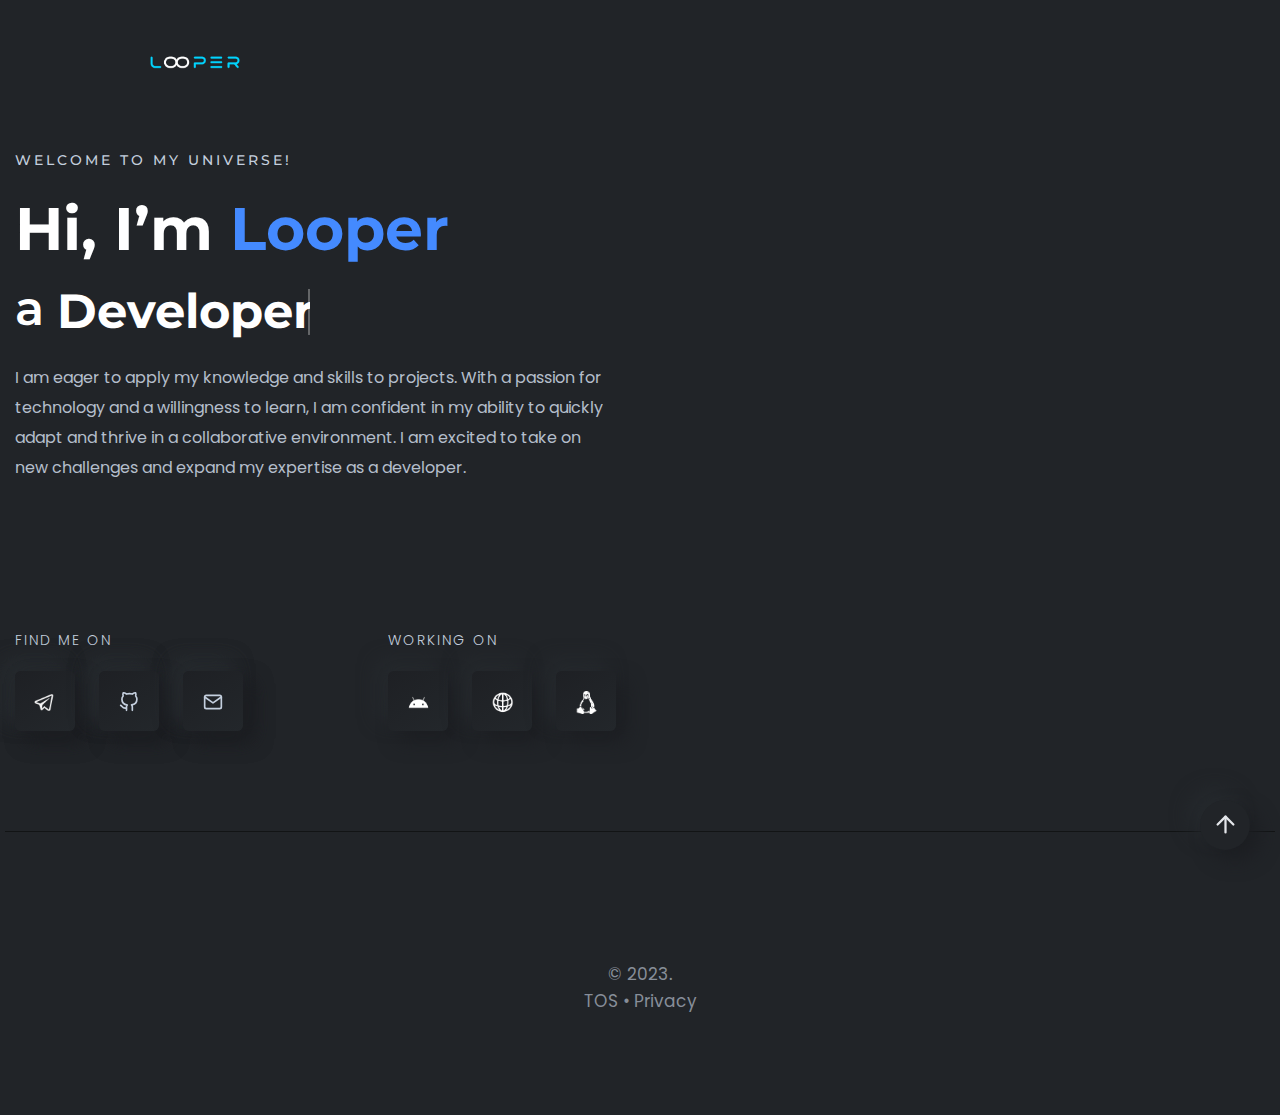
<file: index.html>
<!DOCTYPE html>
<html lang="en">

<head>
    <meta charset="utf-8">
    <meta http-equiv="x-ua-compatible" content="ie=edge">
    <title>Pred | Home</title>
    <meta name="robots" content="noindex, follow" />
    <meta name="description" content="">
    <meta name="viewport" content="width=device-width, initial-scale=1, shrink-to-fit=no">
    <!-- Favicon -->
    <link rel="shortcut icon" type="image/x-icon" href="assets/images/favicon.ico">
    <!-- CSS -->
    <link rel="stylesheet" href="assets/css/vendor/bootstrap.min.css">
    <link rel="stylesheet" href="assets/css/vendor/slick.css">
    <link rel="stylesheet" href="assets/css/vendor/slick-theme.css">
    <link rel="stylesheet" href="assets/css/vendor/aos.css">
    <link rel="stylesheet" href="assets/css/plugins/feature.css">
    <!-- Style CSS -->
    <link rel="stylesheet" href="assets/css/style.css">
</head>

<body class="template-color-1 spybody" data-spy="scroll" data-target=".navbar-example2" data-offset="70">

    <!-- Start header -->
    <header class="rn-header haeder-default black-logo-version header--fixed header--sticky">
        <div class="header-wrapper rn-popup-mobile-menu m--0 row align-items-center">
            <!-- Start header left -->
            <div class="col-lg-2 col-6">
                <div class="header-left">
                    <div class="logo">
                        <a href="index.html">
                            <img src="assets/images/logo/logo.png" alt="logo">
                        </a>
                    </div>
                </div>
            </div>
            <!-- End header left -->

            <!-- Start header center -->
            <div class="col-lg-10 col-6">
                <div class="header-center">    
                    <!-- Start header right  -->
                    <div class="header-right">
                        <div class="hamberger-menu d-block d-xl-none">
                            <i id="menuBtn" class="feather-menu humberger-menu"></i>
                        </div>
                        <div class="close-menu d-block">
                            <span class="closeTrigger">
                            <i data-feather="x"></i>
                        </span>
                        </div>
                    </div>
                    <!-- End header right  -->
                </div>
            </div>
            <!-- End header center -->
        </div>
    </header>
    <!-- End header area -->

    <!-- Start popup mobile menu  -->
    <div class="popup-mobile-menu">
        <div class="inner">
            <div class="menu-top">
                <div class="menu-header">
                    <div class="logo">
                        <div class="header-text">Looper</div>                 
                    </div>
                    <div class="close-button">
                        <button class="close-menu-activation close"><i data-feather="x"></i></button>
                    </div>
                </div>
                <p class="discription">Welcome to my universe!</p>
            </div>
            <div class="content">
                <ul class="primary-menu nav nav-pills">
                    <a href="index.html">Home<li class="nav-item nav-link active"></li></a> 
                    <a href="releases.html">Releases<li class="nav-item nav-link"></li></a>
                    <a href="downloads.html">Downloads<li class="nav-item nav-link"></li></a> 
                </ul>
            </div>
        </div>
    </div>    
    <!-- End popup mobile menu  -->

    <main class="main-page-wrapper">
    
        <!-- Start slider area -->
        <div id="home" class="rn-slider-area">
            <div class="slide">
                <div class="container">
                    <div class="row row--30 align-items-center">
                        <div class="order-2 order-lg-1 col-lg-7 mt_md--50 mt_sm--50 mt_lg--30">
                            <div class="content">
                                <div class="inner">
                                    <span class="subtitle">Welcome to my universe!</span>
                                    <h1 class="title">Hi, I’m <span>Looper</span><br>
                                        <span class="header-caption" id="page-top">
                                            <!-- Start Headline -->
                                            <span class="cd-headline clip is-full-width">
                                                <span>a </span>
                                        <!-- Start changing text -->
                                        <span class="cd-words-wrapper">
                                                    <b class="is-visible">Developer.</b>
                                                    <b class="is-hidden">Student.</b>
                                                    <b class="is-hidden">Teacher.</b>
                                        <!-- End changing text -->
                                                </span>
                                        </span>
                                        <!-- End headline -->
                                        </span>
                                    </h1>

                                    <div>
                                        <p class="description"> I am eager to apply my knowledge and skills to projects. With a passion for technology and a willingness to learn, I am confident in my ability to quickly adapt and thrive in a collaborative environment. I am excited to take on new challenges and expand my expertise as a developer.</p>
                                    </div>
                                </div>               
                                <!-- Socials & skills - Used skill-share class to add telegram into socials as it was not in social-share -->
                                <div class="row">
                                    <div class="col-lg-6 col-xl-6 col-md-6 col-sm-6 col-12">
                                        <div class="social-share-inner-left skill-share-inner">
                                            <span class="title">Find me on</span>
                                            <ul class="social-share skill-share d-flex liststyle">
                                                <li><a href="https://telegram.me/iamlooper"><img src="assets/images/icons/telegram.png" alt="Telegram"></a>   
                                                <li class="github"><a href="https://github.com/iamlooper"><i data-feather="github"></i></a>   
                                                <li class="mail"><a href="mailto:iamlooper@proxiedmail.com"><i data-feather="mail"></i></a>
                                                </li>
                                            </ul>
                                        </div>
                                    </div>
                                    <div class="col-lg-6 col-xl-6 col-md-6 col-sm-6 col-12 mt_mobile--30">
                                        <div class="skill-share-inner">
                                            <span class="title">Working on</span>
                                            <ul class="skill-share d-flex liststyle">
                                                <li><img src="assets/images/icons/android.png" alt="Android"></li>
                                                <li><img src="assets/images/icons/web.png" alt="Web"></li>                              
                                                <li><img src="assets/images/icons/linux.png" alt="Linux"></li>                
                                            </ul>
                                        </div>
                                    </div>
                                </div>
                            </div>
                        </div>
                    </div>
                </div>
            </div>
        </div>
        <!-- End slider area -->    
              
        <!-- Start back to top button -->
        <div class="backto-top">
            <div>
                <i data-feather="arrow-up"></i>
            </div>
        </div>
        <!-- End back to top button -->

    </main>

    <!-- Start footer area -->
    <div class="rn-footer-area rn-section-gap section-separator">
        <div class="container">
            <div class="row">
                <div class="col-lg-12">
                    <div class="footer-area text-center">                    
                        <p class="description mt--30">© 2023. <br><a href="tos.html">TOS</a> • <a href="privacy_policy.html">Privacy</a></p>
                    </div>
                </div>
            </div>
        </div>
    </div>
    <!-- End footer area -->

    <!-- JS -->
    <script src="assets/js/vendor/jquery.js"></script>
    <script src="assets/js/vendor/modernizer.min.js"></script>
    <script src="assets/js/vendor/feather.min.js"></script>
    <script src="assets/js/vendor/slick.min.js"></script>
    <script src="assets/js/vendor/bootstrap.js"></script>
    <script src="assets/js/vendor/text-type.js"></script>
    <script src="assets/js/vendor/wow.js"></script>
    <script src="assets/js/vendor/aos.js"></script>
    <script src="assets/js/vendor/particles.js"></script>
    <!-- Main JS -->
    <script src="assets/js/main.js"></script>
</body>

</html>
</file>
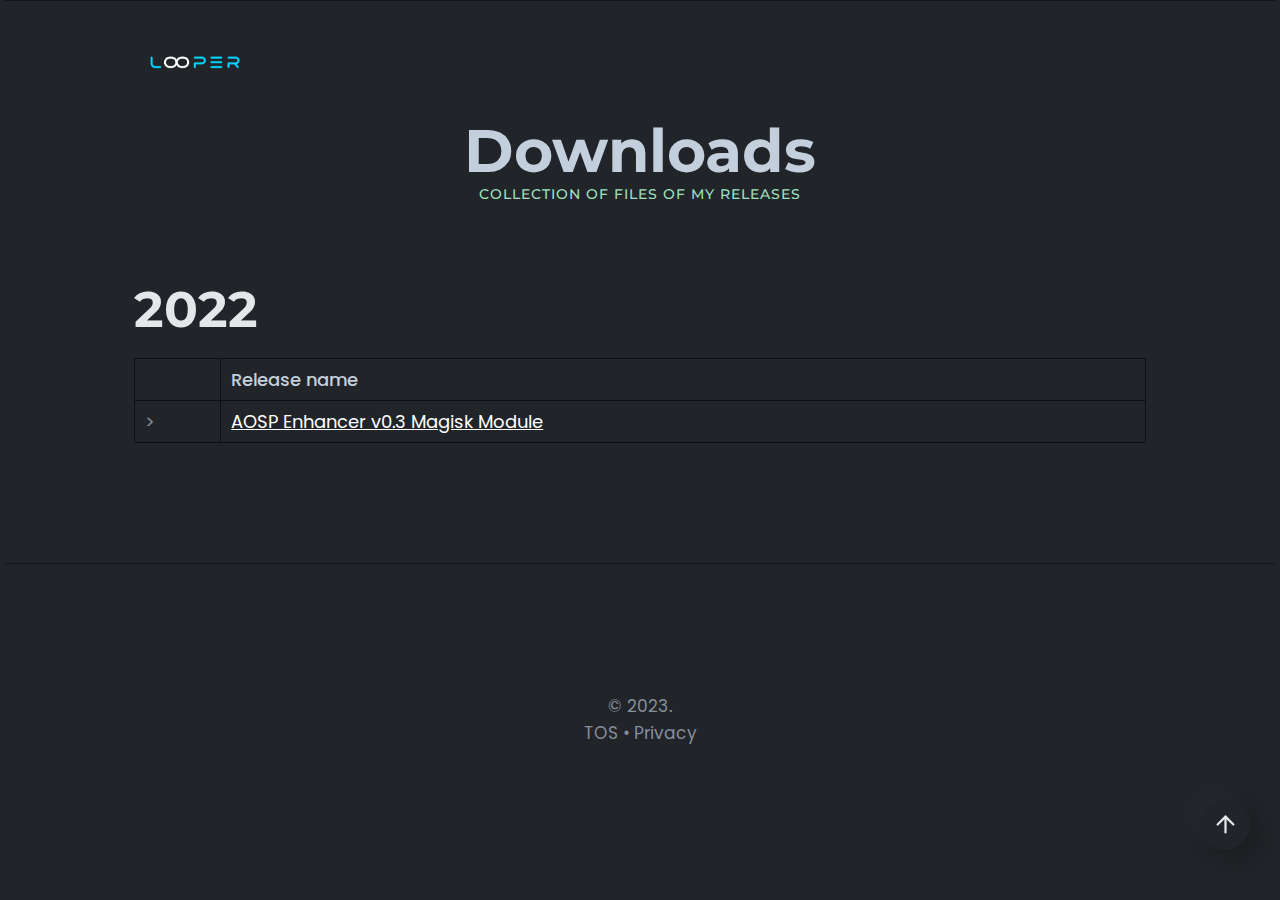
<file: downloads.html>
<!DOCTYPE html>
<html lang="en">

<head>
    <meta charset="utf-8">
    <meta http-equiv="x-ua-compatible" content="ie=edge">
    <title>Looper | Downloads</title>
    <meta name="robots" content="noindex, follow" />
    <meta name="description" content="">
    <meta name="viewport" content="width=device-width, initial-scale=1, shrink-to-fit=no">
    <!-- Favicon -->
    <link rel="shortcut icon" type="image/x-icon" href="assets/images/favicon.ico">
    <!-- CSS -->
    <link rel="stylesheet" href="assets/css/vendor/bootstrap.min.css">
    <link rel="stylesheet" href="assets/css/vendor/slick.css">
    <link rel="stylesheet" href="assets/css/vendor/slick-theme.css">
    <link rel="stylesheet" href="assets/css/vendor/aos.css">
    <link rel="stylesheet" href="assets/css/plugins/feature.css">
    <!-- Style CSS -->
    <link rel="stylesheet" href="assets/css/style.css">
</head>

<body class="template-color-1 spybody" data-spy="scroll" data-target=".navbar-example2" data-offset="70">

    <!-- Start header -->
    <header class="rn-header haeder-default black-logo-version header--fixed header--sticky">
        <div class="header-wrapper rn-popup-mobile-menu m--0 row align-items-center">
            <!-- Start header left -->
            <div class="col-lg-2 col-6">
                <div class="header-left">
                    <div class="logo">
                        <a href="index.html">
                            <img src="assets/images/logo/logo.png" alt="logo">
                        </a>
                    </div>
                </div>
            </div>
            <!-- End header left -->

            <!-- Start header center -->
            <div class="col-lg-10 col-6">
                <div class="header-center">    
                    <!-- Start header right  -->
                    <div class="header-right">
                        <div class="hamberger-menu d-block d-xl-none">
                            <i id="menuBtn" class="feather-menu humberger-menu"></i>
                        </div>
                        <div class="close-menu d-block">
                            <span class="closeTrigger">
                            <i data-feather="x"></i>
                        </span>
                        </div>
                    </div>
                    <!-- End header right  -->
                </div>
            </div>
            <!-- End header center -->
        </div>
    </header>
    <!-- End header area -->

    <!-- Start popup mobile menu  -->
    <div class="popup-mobile-menu">
        <div class="inner">
            <div class="menu-top">
                <div class="menu-header">
                    <div class="logo">
                        <div class="header-text">Looper</div>
                    </div>
                    <div class="close-button">
                        <button class="close-menu-activation close"><i data-feather="x"></i></button>
                    </div>
                </div>
                <p class="discription">Welcome to my universe!</p>
            </div>
            <div class="content">
                <ul class="primary-menu nav nav-pills">
                    <a href="index.html">Home<li class="nav-item nav-link active"></li></a> 
                    <a href="releases.html">Releases<li class="nav-item nav-link"></li></a>
                    <a href="downloads.html">Downloads<li class="nav-item nav-link"></li></a> 
                </ul>
            </div>
        </div>
    </div>    
    <!-- End popup mobile menu  -->

    <main class="main-page-wrapper">
    
        <!-- Start header area -->
        <div class="rn-portfolio-area rn-section-gap section-separator" id="downloads">
            <div class="container">
                <div class="row">
                    <div class="col-lg-12">
                        <div class="section-title text-center">
                            <h2 class="title">Downloads</h2>
                            <span class="subtitle">Collection of files of my releases</span>     
                        </div>
                    </div>
                </div>
        <!-- Start header area -->                

        <!-- Start downloads table -->
        <div class="rn-typography-area table-area rn-section-gapTop">
            <div class="container">
                <div class="row row--30">
                    <div class="col-lg-10 offset-lg-1">
                        <div class="section-title">
                            <h3 class="title">2022</h3>
                        </div>
                        <table class="wp-block-table">
                            <tbody>
                                <tr>
                                    <td><strong></strong></td>
                                    <td><strong>Release name</strong></td>
                                </tr>
                                <tr>
                                    <td>></td>
                                    <td><a href="https://www.pling.com/p/1875251/">AOSP Enhancer v0.3 Magisk Module</a></td>
                                </tr>
                            </tbody>
                        </table>
                    </div>
                </div>
            </div>
        </div>
        <!-- End downloads table -->    
        
        <!-- Start back to top button -->
        <div class="backto-top">
            <div>
                <i data-feather="arrow-up"></i>
            </div>
        </div>
        <!-- End back to top button -->

    </main>

    <!-- Start footer area -->
    <div class="rn-footer-area rn-section-gap section-separator">
        <div class="container">
            <div class="row">
                <div class="col-lg-12">
                    <div class="footer-area text-center">
                        <p class="description mt--30">© 2023. <br><a href="tos.html">TOS</a> • <a href="privacy_policy.html">Privacy</a></p>
                    </div>
                </div>
            </div>
        </div>
    </div>
    <!-- End footer area -->

    <!-- JS -->
    <script src="assets/js/vendor/jquery.js"></script>
    <script src="assets/js/vendor/modernizer.min.js"></script>
    <script src="assets/js/vendor/feather.min.js"></script>
    <script src="assets/js/vendor/slick.min.js"></script>
    <script src="assets/js/vendor/bootstrap.js"></script>
    <script src="assets/js/vendor/text-type.js"></script>
    <script src="assets/js/vendor/wow.js"></script>
    <script src="assets/js/vendor/aos.js"></script>
    <script src="assets/js/vendor/particles.js"></script>
    <!-- Main JS -->
    <script src="assets/js/main.js"></script>
</body>

</html>
</file>
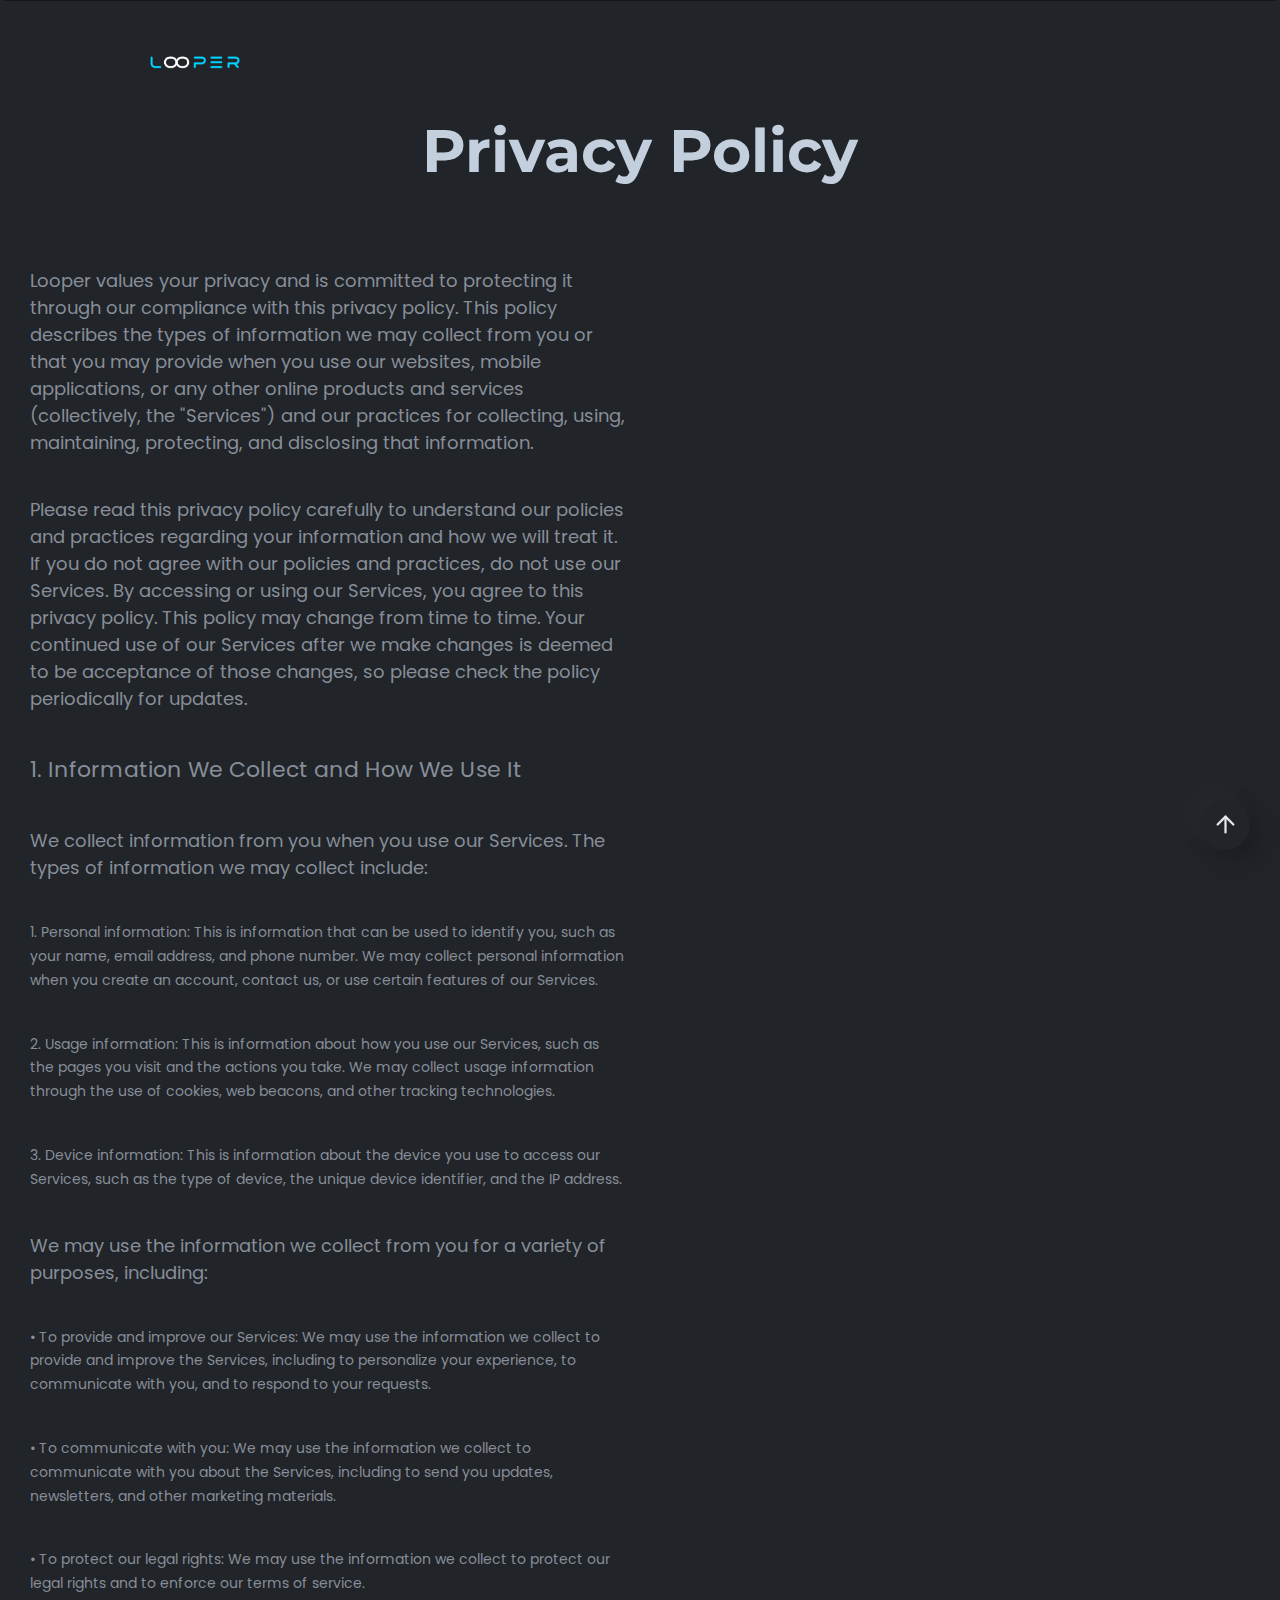
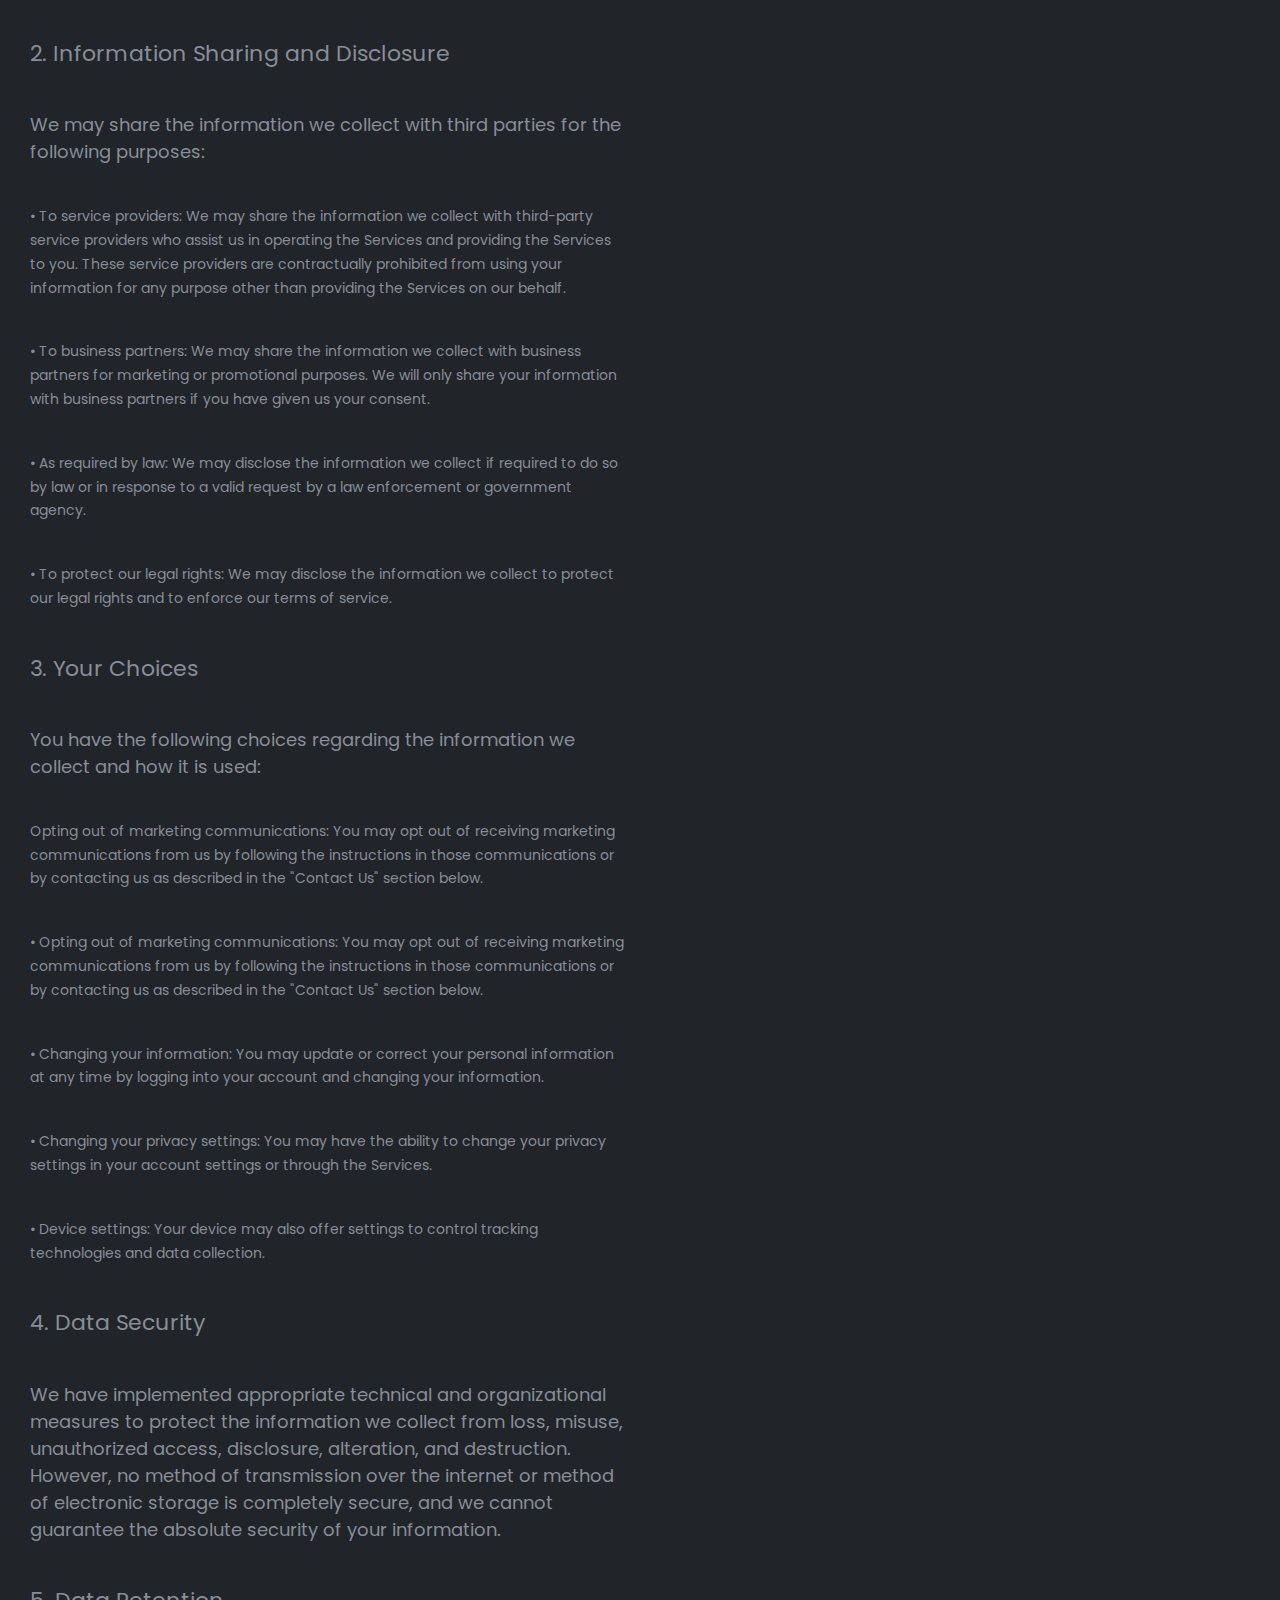
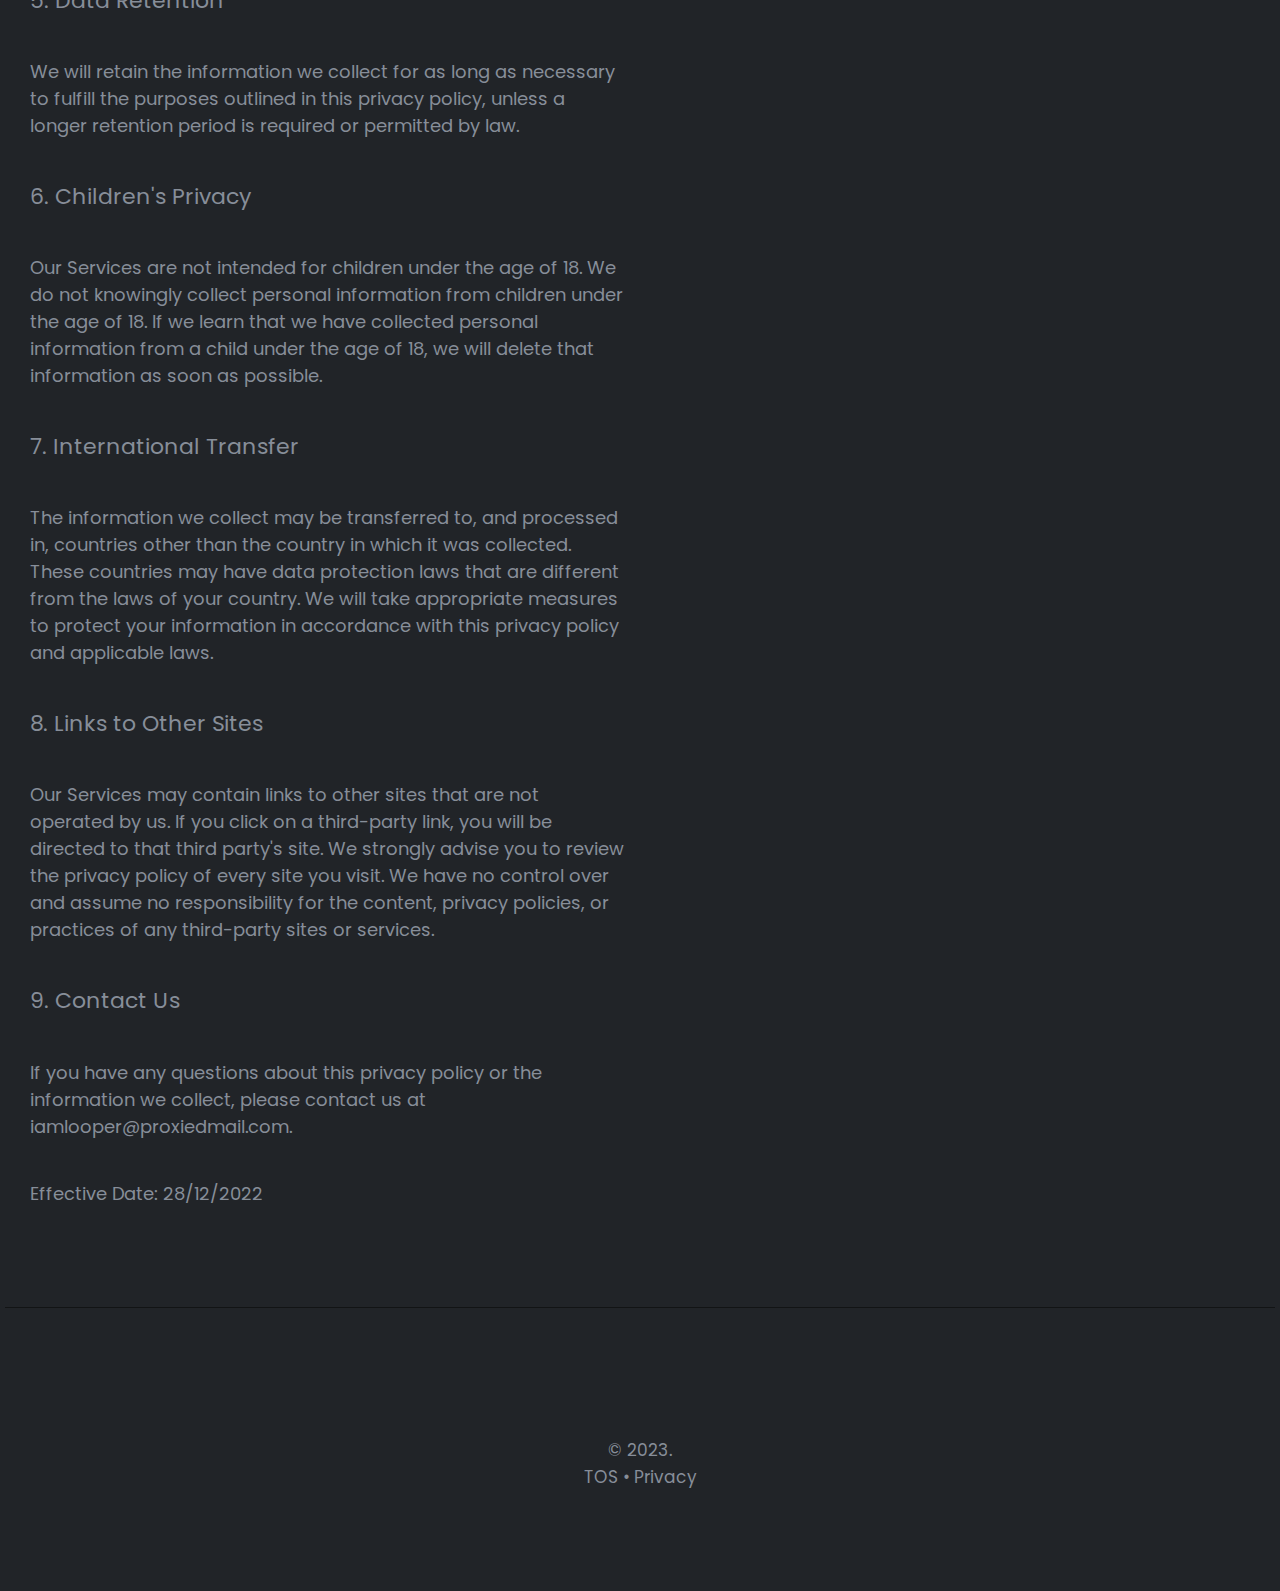
<file: privacy_policy.html>
<!DOCTYPE html>
<html lang="en">

<head>
    <meta charset="utf-8">
    <meta http-equiv="x-ua-compatible" content="ie=edge">
    <title>Looper | Privacy Policy</title>
    <meta name="robots" content="noindex, follow" />
    <meta name="description" content="">
    <meta name="viewport" content="width=device-width, initial-scale=1, shrink-to-fit=no">
    <!-- Favicon -->
    <link rel="shortcut icon" type="image/x-icon" href="assets/images/favicon.ico">
    <!-- CSS -->
    <link rel="stylesheet" href="assets/css/vendor/bootstrap.min.css">
    <link rel="stylesheet" href="assets/css/vendor/slick.css">
    <link rel="stylesheet" href="assets/css/vendor/slick-theme.css">
    <link rel="stylesheet" href="assets/css/vendor/aos.css">
    <link rel="stylesheet" href="assets/css/plugins/feature.css">
    <!-- Style CSS -->
    <link rel="stylesheet" href="assets/css/style.css">
</head>

<body class="template-color-1 spybody" data-spy="scroll" data-target=".navbar-example2" data-offset="70">

    <!-- Start header -->
    <header class="rn-header haeder-default black-logo-version header--fixed header--sticky">
        <div class="header-wrapper rn-popup-mobile-menu m--0 row align-items-center">
            <!-- Start header left -->
            <div class="col-lg-2 col-6">
                <div class="header-left">
                    <div class="logo">
                        <a href="index.html">
                            <img src="assets/images/logo/logo.png" alt="logo">
                        </a>
                    </div>
                </div>
            </div>
            <!-- End header left -->

            <!-- Start header center -->
            <div class="col-lg-10 col-6">
                <div class="header-center">    
                    <!-- Start header right  -->
                    <div class="header-right">
                        <div class="hamberger-menu d-block d-xl-none">
                            <i id="menuBtn" class="feather-menu humberger-menu"></i>
                        </div>
                        <div class="close-menu d-block">
                            <span class="closeTrigger">
                            <i data-feather="x"></i>
                        </span>
                        </div>
                    </div>
                    <!-- End header right  -->
                </div>
            </div>
            <!-- End header center -->
        </div>
    </header>
    <!-- End header area -->

    <!-- Start popup mobile menu  -->
    <div class="popup-mobile-menu">
        <div class="inner">
            <div class="menu-top">
                <div class="menu-header">
                    <div class="logo">
                        <div class="header-text">Looper</div>                 
                    </div>
                    <div class="close-button">
                        <button class="close-menu-activation close"><i data-feather="x"></i></button>
                    </div>
                </div>
                <p class="discription">Welcome to my universe!</p>
            </div>
            <div class="content">
                <ul class="primary-menu nav nav-pills">
                    <a href="index.html">Home<li class="nav-item nav-link active"></li></a> 
                    <a href="releases.html">Releases<li class="nav-item nav-link"></li></a>
                    <a href="downloads.html">Downloads<li class="nav-item nav-link"></li></a> 
                </ul>
            </div>
        </div>
    </div>    
    <!-- End popup mobile menu  -->

    <main class="main-page-wrapper">
    
        <!-- Start header area -->
        <div class="rn-portfolio-area rn-section-gap section-separator" id="downloads">
            <div class="container">
                <div class="row">
                    <div class="col-lg-12">
                        <div class="section-title text-center">
                            <h2 class="title">Privacy Policy</h2>
                        </div>
                    </div>
                </div>
        <!-- Start header area -->                

        <!-- Start privacy policy -->
        <div class="rn-typography-area rn-section-gapTop">
            <div class="container">
                <div class="row row--30">
                    <div class="col-lg-6">
                        <div class="typography">
                            <p class="b1">Looper values your privacy and is committed to protecting it through our compliance with this privacy policy. This policy describes the types of information we may collect from you or that you may provide when you use our websites, mobile applications, or any other online products and services (collectively, the "Services") and our practices for collecting, using, maintaining, protecting, and disclosing that information.</p>
                            <p class="b1">Please read this privacy policy carefully to understand our policies and practices regarding your information and how we will treat it. If you do not agree with our policies and practices, do not use our Services. By accessing or using our Services, you agree to this privacy policy. This policy may change from time to time. Your continued use of our Services after we make changes is deemed to be acceptance of those changes, so please check the policy periodically for updates.</p>
                            <p class="b2">1. Information We Collect and How We Use It</p>
                            <p class="b1">We collect information from you when you use our Services. The types of information we may collect include:</p> 
                            <p class="b3">1. Personal information: This is information that can be used to identify you, such as your name, email address, and phone number. We may collect personal information when you create an account, contact us, or use certain features of our Services.</p>
                            <p class="b3">2. Usage information: This is information about how you use our Services, such as the pages you visit and the actions you take. We may collect usage information through the use of cookies, web beacons, and other tracking technologies.</p>
                            <p class="b3">3. Device information: This is information about the device you use to access our Services, such as the type of device, the unique device identifier, and the IP address.</p>
                            <p class="b1">We may use the information we collect from you for a variety of purposes, including:</p>
                            <p class="b3">• To provide and improve our Services: We may use the information we collect to provide and improve the Services, including to personalize your experience, to communicate with you, and to respond to your requests.</p>
                            <p class="b3">• To communicate with you: We may use the information we collect to communicate with you about the Services, including to send you updates, newsletters, and other marketing materials.</p>
                            <p class="b3">• To protect our legal rights: We may use the information we collect to protect our legal rights and to enforce our terms of service.</p> 
                            <p class="b2">2. Information Sharing and Disclosure</p>
                            <p class="b1">We may share the information we collect with third parties for the following purposes:</p>
                            <p class="b3">• To service providers: We may share the information we collect with third-party service providers who assist us in operating the Services and providing the Services to you. These service providers are contractually prohibited from using your information for any purpose other than providing the Services on our behalf.</p> 
                            <p class="b3">• To business partners: We may share the information we collect with business partners for marketing or promotional purposes. We will only share your information with business partners if you have given us your consent.</p>
                            <p class="b3">• As required by law: We may disclose the information we collect if required to do so by law or in response to a valid request by a law enforcement or government agency.</p>
                            <p class="b3">• To protect our legal rights: We may disclose the information we collect to protect our legal rights and to enforce our terms of service.</p> 
                            <p class="b2">3. Your Choices</p>
                            <p class="b1">You have the following choices regarding the information we collect and how it is used:</p> 
                            <p class="b3"> Opting out of marketing communications: You may opt out of receiving marketing communications from us by following the instructions in those communications or by contacting us as described in the "Contact Us" section below.</p>
                            <p class="b3">• Opting out of marketing communications: You may opt out of receiving marketing communications from us by following the instructions in those communications or by contacting us as described in the "Contact Us" section below.</p>
                            <p class="b3">• Changing your information: You may update or correct your personal information at any time by logging into your account and changing your information.</p>  
                            <p class="b3">•  Changing your privacy settings: You may have the ability to change your privacy settings in your account settings or through the Services.</p>
                            <p class="b3">• Device settings: Your device may also offer settings to control tracking technologies and data collection.</p> 
                            <p class="b2">4. Data Security</p>
                            <p class="b1">We have implemented appropriate technical and organizational measures to protect the information we collect from loss, misuse, unauthorized access, disclosure, alteration, and destruction. However, no method of transmission over the internet or method of electronic storage is completely secure, and we cannot guarantee the absolute security of your information.</p> 
                            <p class="b2">5. Data Retention</p>
                            <p class="b1">We will retain the information we collect for as long as necessary to fulfill the purposes outlined in this privacy policy, unless a longer retention period is required or permitted by law.</p>
                            <p class="b2">6. Children's Privacy</p>
                            <p class="b1">Our Services are not intended for children under the age of 18. We do not knowingly collect personal information from children under the age of 18. If we learn that we have collected personal information from a child under the age of 18, we will delete that information as soon as possible.</p>
                            <p class="b2">7. International Transfer</p>  
                            <p class="b1">The information we collect may be transferred to, and processed in, countries other than the country in which it was collected. These countries may have data protection laws that are different from the laws of your country. We will take appropriate measures to protect your information in accordance with this privacy policy and applicable laws.</p>
                            <p class="b2">8. Links to Other Sites</p>
                            <p class="b1">Our Services may contain links to other sites that are not operated by us. If you click on a third-party link, you will be directed to that third party's site. We strongly advise you to review the privacy policy of every site you visit. We have no control over and assume no responsibility for the content, privacy policies, or practices of any third-party sites or services.</p>    
                            <p class="b2">9. Contact Us</p>
                            <p class="b1">If you have any questions about this privacy policy or the information we collect, please contact us at iamlooper@proxiedmail.com.</p>
                            <p class="b1">Effective Date: 28/12/2022</p>                            
                        </div>
                    </div>
                </div>
            </div>
        </div>        
        <!-- End privacy policy -->
               
        <!-- Start back to top button -->
        <div class="backto-top">
            <div>
                <i data-feather="arrow-up"></i>
            </div>
        </div>
        <!-- End back to top button -->

    </main>

    <!-- Start footer area -->
    <div class="rn-footer-area rn-section-gap section-separator">
        <div class="container">
            <div class="row">
                <div class="col-lg-12">
                    <div class="footer-area text-center">
                        <p class="description mt--30">© 2023. <br><a href="tos.html">TOS</a> • <a href="privacy_policy.html">Privacy</a></p>
                    </div>
                </div>
            </div>
        </div>
    </div>
    <!-- End footer area -->

    <!-- JS -->
    <script src="assets/js/vendor/jquery.js"></script>
    <script src="assets/js/vendor/modernizer.min.js"></script>
    <script src="assets/js/vendor/feather.min.js"></script>
    <script src="assets/js/vendor/slick.min.js"></script>
    <script src="assets/js/vendor/bootstrap.js"></script>
    <script src="assets/js/vendor/text-type.js"></script>
    <script src="assets/js/vendor/wow.js"></script>
    <script src="assets/js/vendor/aos.js"></script>
    <script src="assets/js/vendor/particles.js"></script>
    <!-- Main JS -->
    <script src="assets/js/main.js"></script>
</body>

</html>
</file>
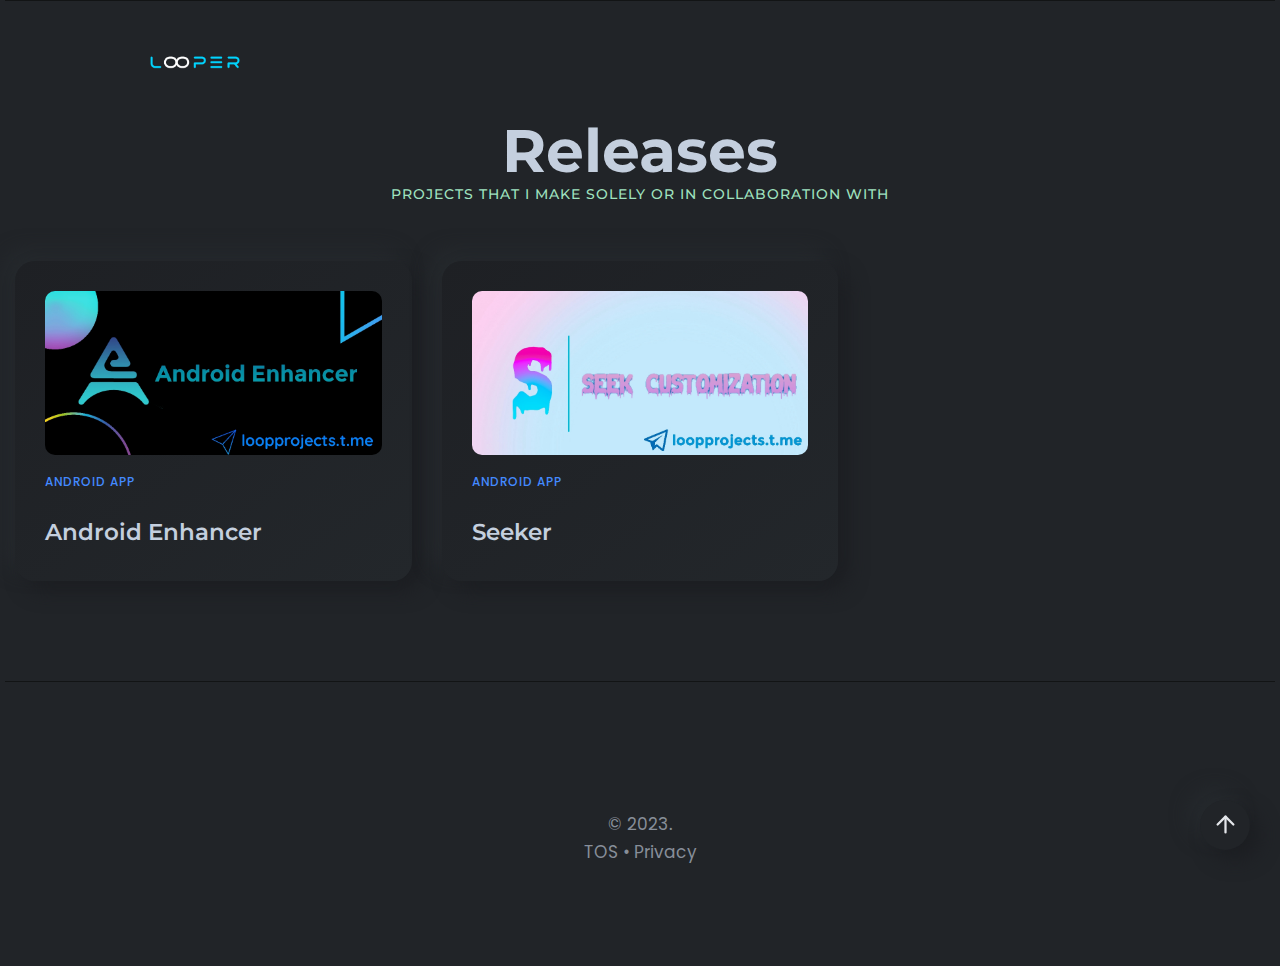
<file: releases.html>
<!DOCTYPE html>
<html lang="en">

<head>
    <meta charset="utf-8">
    <meta http-equiv="x-ua-compatible" content="ie=edge">
    <title>Looper | Releases</title>
    <meta name="robots" content="noindex, follow" />
    <meta name="description" content="">
    <meta name="viewport" content="width=device-width, initial-scale=1, shrink-to-fit=no">
    <!-- Favicon -->
    <link rel="shortcut icon" type="image/x-icon" href="assets/images/favicon.ico">
    <!-- CSS -->
    <link rel="stylesheet" href="assets/css/vendor/bootstrap.min.css">
    <link rel="stylesheet" href="assets/css/vendor/slick.css">
    <link rel="stylesheet" href="assets/css/vendor/slick-theme.css">
    <link rel="stylesheet" href="assets/css/vendor/aos.css">
    <link rel="stylesheet" href="assets/css/plugins/feature.css">
    <!-- Style CSS -->
    <link rel="stylesheet" href="assets/css/style.css">
</head>

<body class="template-color-1 spybody" data-spy="scroll" data-target=".navbar-example2" data-offset="70">

    <!-- Start header -->
    <header class="rn-header haeder-default black-logo-version header--fixed header--sticky">
        <div class="header-wrapper rn-popup-mobile-menu m--0 row align-items-center">
            <!-- Start header left -->
            <div class="col-lg-2 col-6">
                <div class="header-left">
                    <div class="logo">
                        <a href="index.html">
                            <img src="assets/images/logo/logo.png" alt="logo">
                        </a>
                    </div>
                </div>
            </div>
            <!-- End header left -->

            <!-- Start header center -->
            <div class="col-lg-10 col-6">
                <div class="header-center">    
                    <!-- Start header right  -->
                    <div class="header-right">
                        <div class="hamberger-menu d-block d-xl-none">
                            <i id="menuBtn" class="feather-menu humberger-menu"></i>
                        </div>
                        <div class="close-menu d-block">
                            <span class="closeTrigger">
                            <i data-feather="x"></i>
                        </span>
                        </div>
                    </div>
                    <!-- End header right  -->
                </div>
            </div>
            <!-- End header center -->
        </div>
    </header>
    <!-- End header area -->

    <!-- Start popup mobile menu  -->
    <div class="popup-mobile-menu">
        <div class="inner">
            <div class="menu-top">
                <div class="menu-header">
                    <div class="logo">
                        <div class="header-text">Looper</div>
                    </div>
                    <div class="close-button">
                        <button class="close-menu-activation close"><i data-feather="x"></i></button>
                    </div>
                </div>
                <p class="discription">Welcome to my universe!</p>
            </div>
            <div class="content">
                <ul class="primary-menu nav nav-pills">
                    <a href="index.html">Home<li class="nav-item nav-link active"></li></a> 
                    <a href="releases.html">Releases<li class="nav-item nav-link"></li></a>
                    <a href="downloads.html">Downloads<li class="nav-item nav-link"></li></a> 
                </ul>
            </div>
        </div>
    </div>    
    <!-- End popup mobile menu  -->

    <main class="main-page-wrapper">
    
        <!-- Start releases area -->
        <div class="rn-portfolio-area rn-section-gap section-separator" id="releases">
            <div class="container">
                <div class="row">
                    <div class="col-lg-12">
                        <div class="section-title text-center">
                            <h2 class="title">Releases</h2>
                            <span class="subtitle">Projects that I make solely or in collaboration with</span>
                        </div>
                    </div>
                </div>

                <div class="row row--25 mt--10 mt_md--10 mt_sm--10">
                    <!-- Start first release -->
                    <!-- Change aos-delay to 100, 300 & 500 after each release area -->
                    <div data-aos="fade-up" data-aos-delay="100" data-aos-once="true" class="col-lg-6 col-xl-4 col-md-6 col-12 mt--50 mt_md--30 mt_sm--30">
                        <div class="rn-portfolio" data-toggle="modal" data-target="#firstReleaseBody">
                            <div class="inner">
                                <div class="thumbnail">
                                    <a href="javascript:void(0)">
                                        <img src="assets/images/banners/android_enhancer.jpeg" alt="Android Enhancer">
                                    </a>
                                </div>
                                <div class="content">
                                    <div class="category-info">
                                        <div class="category-list">
                                            <a href="javascript:void(0)">Android App</a>
                                        </div>
                                    </div>
                                    <h4 class="title"><a href="javascript:void(0)">Android Enhancer<i class="feather-arrow-up-right"></i></a></h4>
                                </div>
                            </div>
                        </div>
                    </div>
                    <!-- End first release -->

                    <!-- Start second release -->
                    <div data-aos="fade-up" data-aos-delay="300" data-aos-once="true" class="col-lg-6 col-xl-4 col-md-6 col-12 mt--50 mt_md--30 mt_sm--30">
                        <div class="rn-portfolio" data-toggle="modal" data-target="#secondReleaseBody">
                            <div class="inner">
                                <div class="thumbnail">
                                    <a href="javascript:void(0)">
                                        <img src="assets/images/banners/seeker.jpeg" alt="Seeker">
                                    </a>
                                </div>
                                <div class="content">
                                    <div class="category-info">
                                        <div class="category-list">
                                            <a href="javascript:void(0)">Android App</a>
                                        </div>
                                    </div>
                                    <h4 class="title"><a href="javascript:void(0)">Seeker<i class="feather-arrow-up-right"></i></a></h4>
                                </div>
                            </div>
                        </div>
                    </div>
                    <!-- End second release -->
                </div>
            </div>
        </div>
        <!-- End releases area -->
        
        <!-- Start releases body area -->
        <!-- Start first release body -->
        <div class="modal fade" id="firstReleaseBody" tabindex="-1" role="dialog" aria-hidden="true">
            <div class="modal-dialog modal-dialog-centered" role="document">
                <div class="modal-content">
                    <div class="modal-header">
                        <button type="button" class="close" data-dismiss="modal" aria-label="Close">
                            <span aria-hidden="true"><i data-feather="x"></i></span>
                        </button>
                    </div>
                    <div class="modal-body">
                        <div class="row align-items-center">

                            <div class="col-lg-6">
                                <div class="portfolio-popup-thumbnail">
                                    <div class="image">
                                        <img class="w-100" src="assets/images/banners/android_enhancer.jpeg" alt="slide">
                                    </div>
                                </div>
                            </div>

                            <div class="col-lg-6">
                                <div class="text-content">
                                    <h3>
                                        <span>Android App</span> Android Enhancer
                                    </h3>
                                    <p class="mb--20">A revolutionary android optimizer.</p>
                                    <p class="mb--10">Android Enhancer is a specialized tool that helps to optimize the performance of android devices by modifying certain core parameters. Unlike other optimizers, Android Enhancer uses a simple and universal approach that allows it to work on a wide range of android devices. This means that it can be used to improve the performance of a wide variety of devices, including smartphones, tablets, and other android-powered devices.</p>
                                    <p class="mb--10">One of the key benefits of Android Enhancer is that it is designed to provide better and more sustainable performance, while also helping to improve battery life. This is achieved by carefully adjusting a small number of kernel parameters, which are the underlying settings that control how the android operating system functions. By modifying these parameters in a specific way, Android Enhancer is able to improve the overall performance and efficiency of the device.</p>
                                    <p>Overall, Android Enhancer is an effective tool for optimizing the performance of android devices, and is particularly useful for those who want to improve their device's performance without making any major changes or modifications.</p>
                                    <div class="button-group mt--20">
                                        <a href="https://www.pling.com/p/1875251/" class="rn-btn">
                                            <span>Download app</span>
                                            <i data-feather="chevron-right"></i>
                                        </a>
                                        <a href="https://www.buymeacoffee.com/iamlooper/membership" class="rn-btn">
                                            <span>Buy me a coffee ☕</span>
                                            <i data-feather="chevron-right"></i>
                                        </a> 
                                    </div>

                                </div>
                                <!-- End of .text-content -->
                            </div>
                        </div>
                        <!-- End of .row Body-->
                    </div>
                </div>
            </div>
        </div>
        <!-- End first release body -->    
        
        <!-- Start second release body -->
        <div class="modal fade" id="secondReleaseBody" tabindex="0" role="dialog" aria-hidden="true">
            <div class="modal-dialog modal-dialog-centered" role="document">
                <div class="modal-content">
                    <div class="modal-header">
                        <button type="button" class="close" data-dismiss="modal" aria-label="Close">
                            <span aria-hidden="true"><i data-feather="x"></i></span>
                        </button>
                    </div>
                    <div class="modal-body">
                        <div class="row align-items-center">

                            <div class="col-lg-6">
                                <div class="portfolio-popup-thumbnail">
                                    <div class="image">
                                        <img class="w-100" src="assets/images/banners/seeker.jpeg" alt="slide">
                                    </div>
                                </div>
                            </div>

                            <div class="col-lg-6">
                                <div class="text-content">
                                    <h3>
                                        <span>Android App</span>Seeker
                                    </h3>
                                    <p class="mb--20">A app which can help you seek customization.</p>
                                    <p class="mb--10">Introducing Seeker, the ultimate customization app for your device. With Seeker, you can easily personalize the look of your device to suit your unique style. Whether you want to change the system theme or adjust the theme of individual apps, Seeker makes it easy to do so.</p>
                                    <p class="mb--10">One of the most exciting features of Seeker is the pure AMOLED black background theme. This theme is specifically designed for users who want the optimal visual experience on their AMOLED display. By using a black background, the AMOLED display is able to turn off the individual pixels for that color, resulting in true black and increased contrast, leading to an overall better visual experience.</p>
                                    <p>In addition to the AMOLED black theme, Seeker also offers a variety of other themes and customization options for you to choose from. So why settle for a generic, boring look when you can make your device truly your own with Seeker? Download now and start customizing!</p>
                                    <div class="button-group mt--20">
                                        <a href="https://play.google.com/store/apps/details?id=com.looper.seeker" class="rn-btn">
                                            <span>Download app</span>
                                            <i data-feather="chevron-right"></i>
                                        </a>
                                        <a href="https://www.buymeacoffee.com/iamlooper/membership" class="rn-btn">
                                            <span>Buy me a coffee ☕</span>
                                            <i data-feather="chevron-right"></i>
                                        </a>
                                    </div>

                                </div>
                                <!-- End of .text-content -->
                            </div>
                        </div>
                        <!-- End of .row Body-->
                    </div>
                </div>
            </div>
        </div>
        <!-- End second release body -->
        <!-- End releases body area -->        
              
        <!-- Start back to top button -->
        <div class="backto-top">
            <div>
                <i data-feather="arrow-up"></i>
            </div>
        </div>
        <!-- End back to top button -->

    </main>

    <!-- Start footer area -->
    <div class="rn-footer-area rn-section-gap section-separator">
        <div class="container">
            <div class="row">
                <div class="col-lg-12">
                    <div class="footer-area text-center">
                        <p class="description mt--30">© 2023. <br><a href="tos.html">TOS</a> • <a href="privacy_policy.html">Privacy</a></p>
                    </div>
                </div>
            </div>
        </div>
    </div>
    <!-- End footer area -->

    <!-- JS -->
    <script src="assets/js/vendor/jquery.js"></script>
    <script src="assets/js/vendor/modernizer.min.js"></script>
    <script src="assets/js/vendor/feather.min.js"></script>
    <script src="assets/js/vendor/slick.min.js"></script>
    <script src="assets/js/vendor/bootstrap.js"></script>
    <script src="assets/js/vendor/text-type.js"></script>
    <script src="assets/js/vendor/wow.js"></script>
    <script src="assets/js/vendor/aos.js"></script>
    <script src="assets/js/vendor/particles.js"></script>
    <!-- Main JS -->
    <script src="assets/js/main.js"></script>
</body>

</html>
</file>
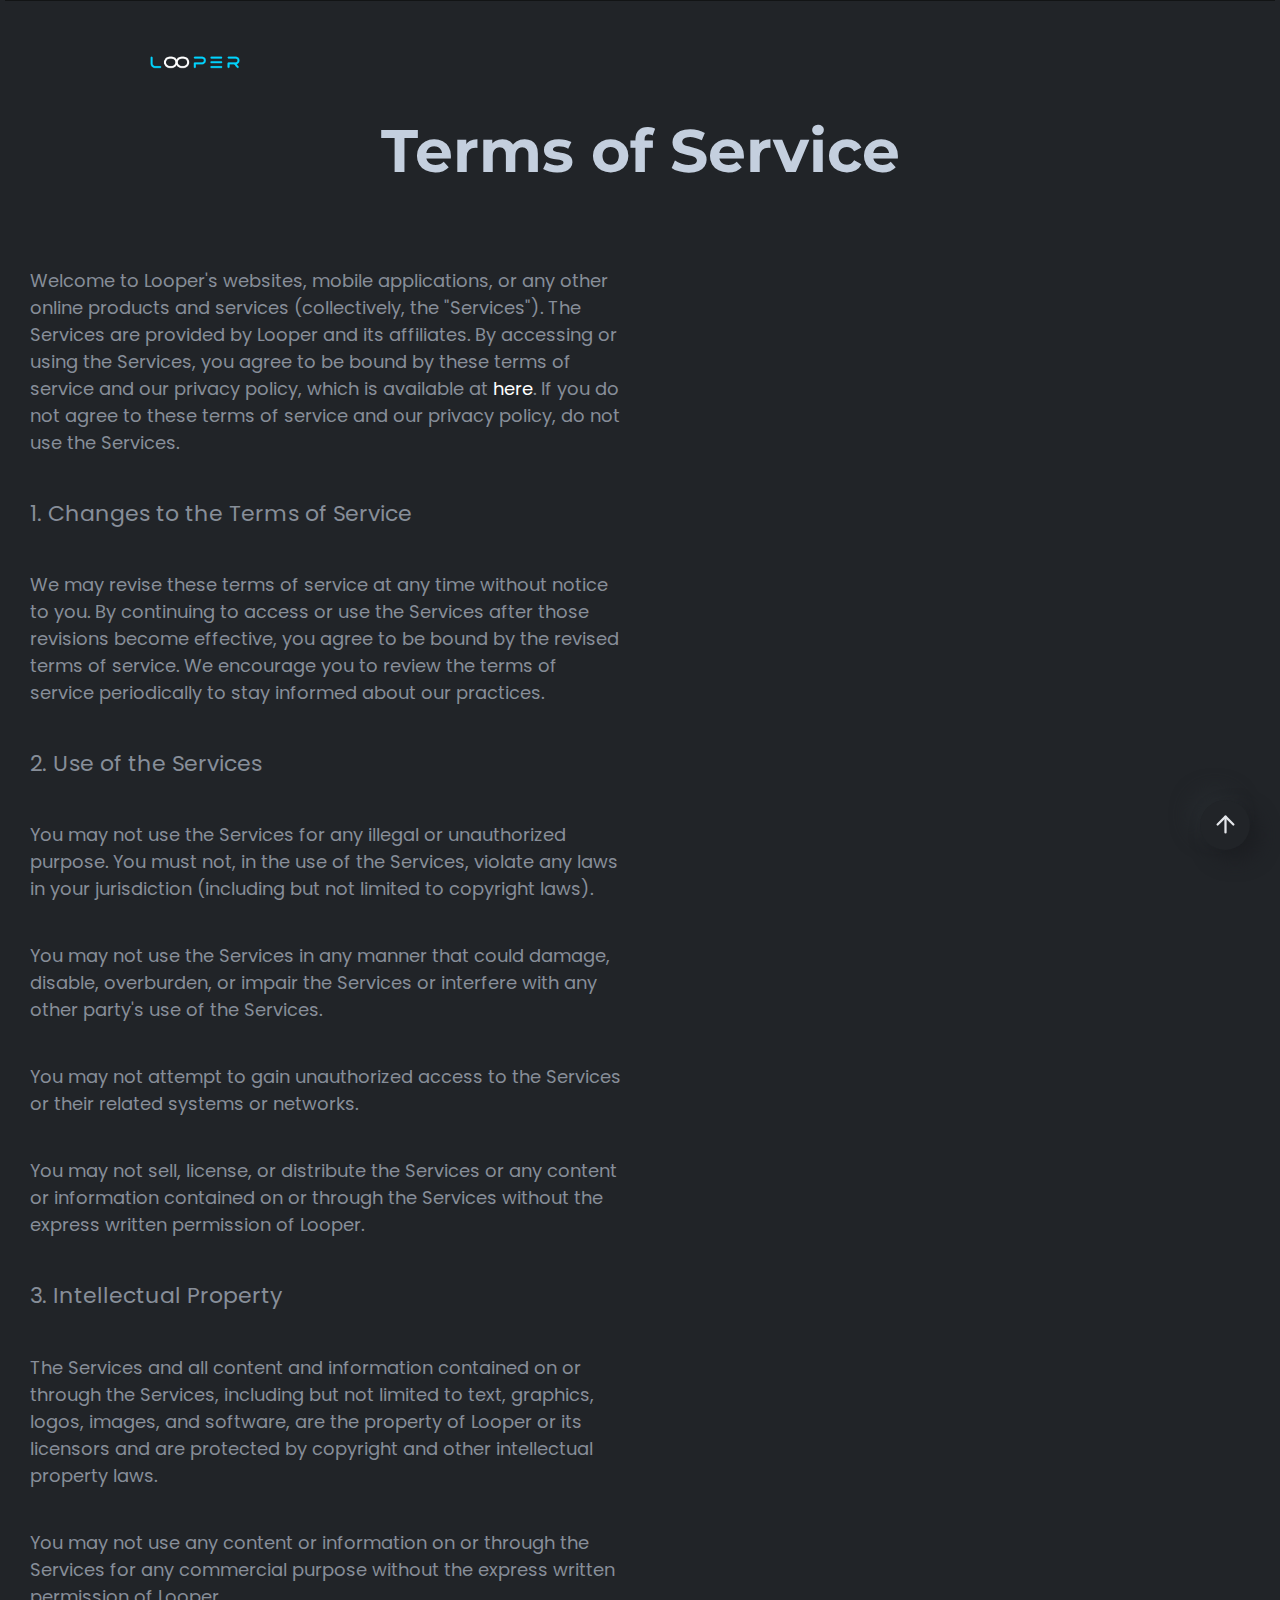
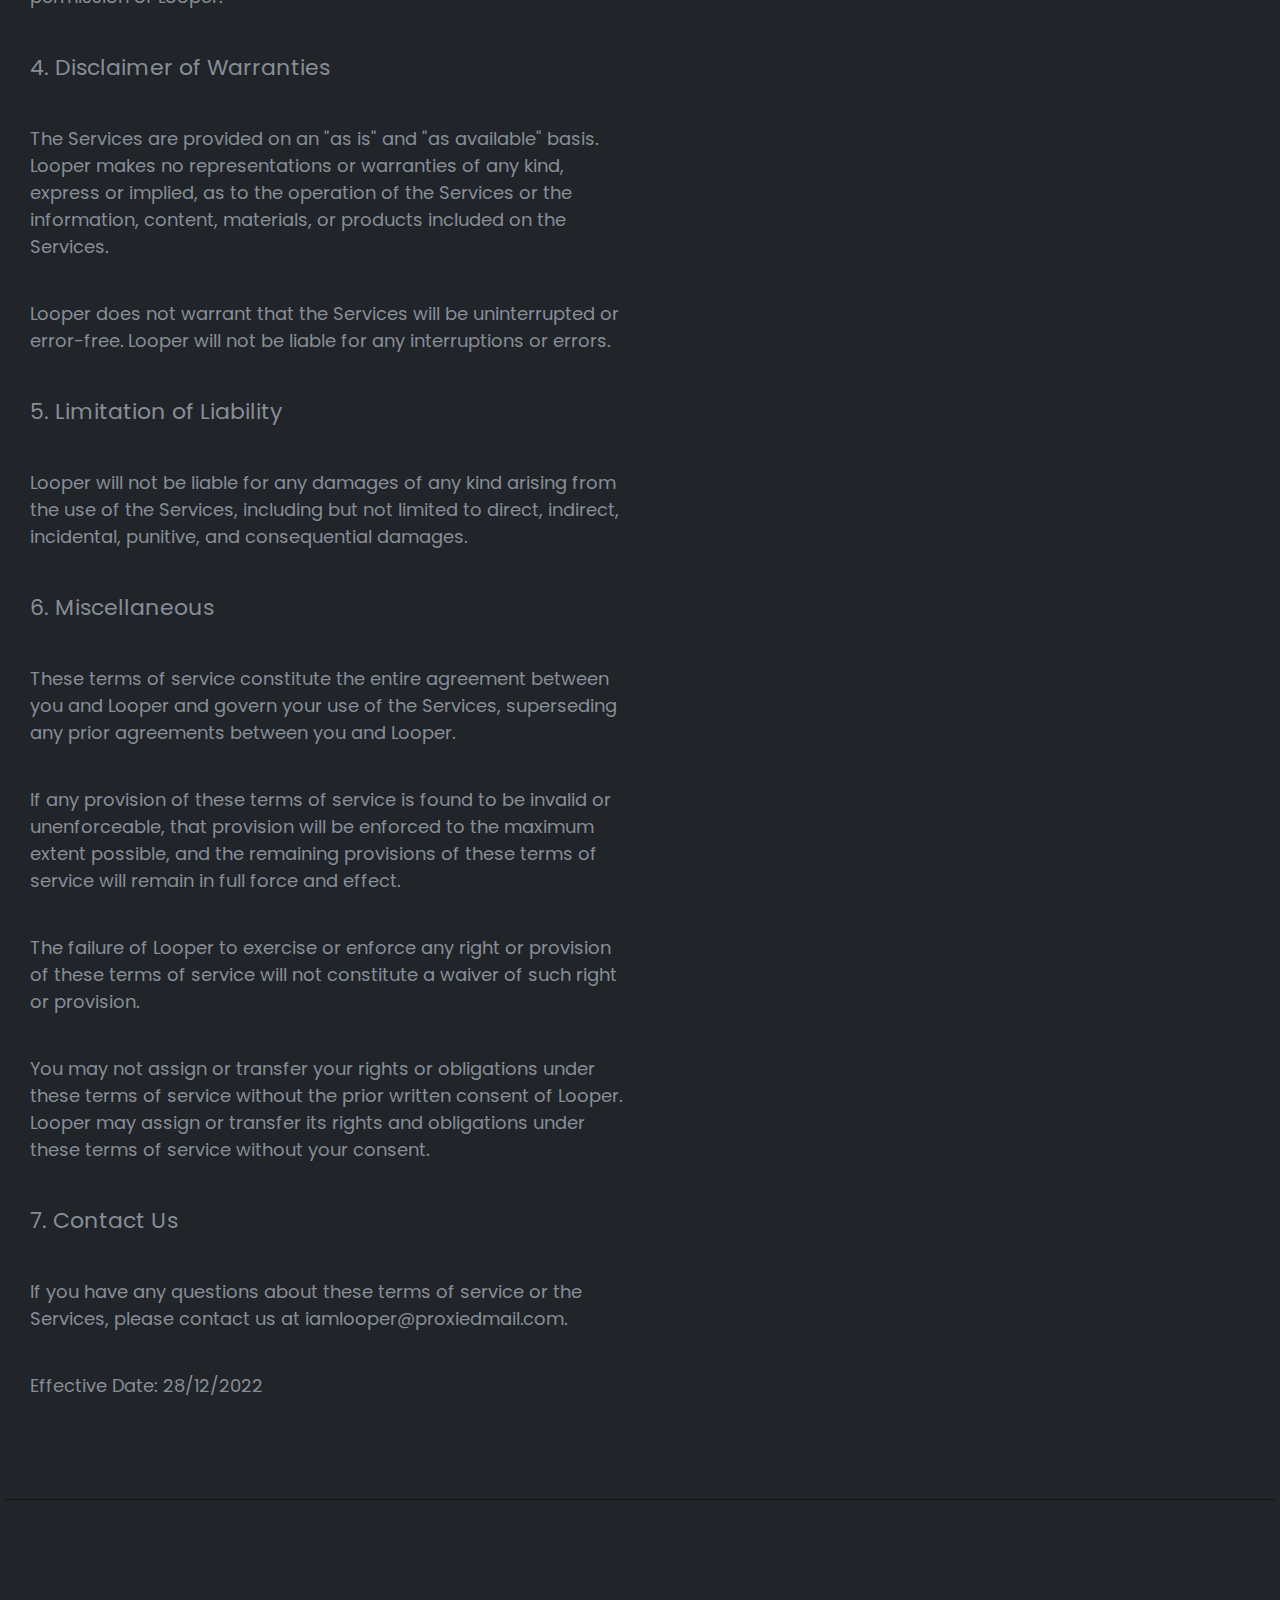
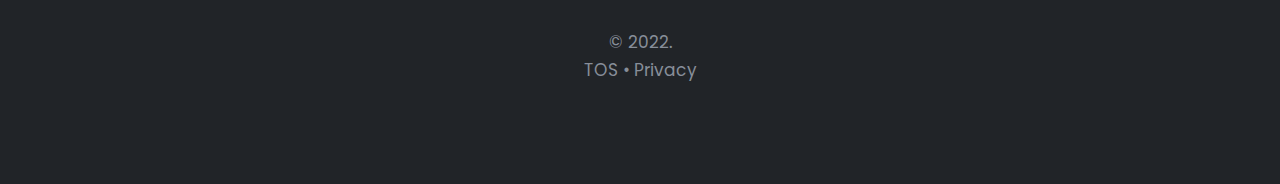
<file: tos.html>
<!DOCTYPE html>
<html lang="en">

<head>
    <meta charset="utf-8">
    <meta http-equiv="x-ua-compatible" content="ie=edge">
    <title>Looper | TOS</title>
    <meta name="robots" content="noindex, follow" />
    <meta name="description" content="">
    <meta name="viewport" content="width=device-width, initial-scale=1, shrink-to-fit=no">
    <!-- Favicon -->
    <link rel="shortcut icon" type="image/x-icon" href="assets/images/favicon.ico">
    <!-- CSS -->
    <link rel="stylesheet" href="assets/css/vendor/bootstrap.min.css">
    <link rel="stylesheet" href="assets/css/vendor/slick.css">
    <link rel="stylesheet" href="assets/css/vendor/slick-theme.css">
    <link rel="stylesheet" href="assets/css/vendor/aos.css">
    <link rel="stylesheet" href="assets/css/plugins/feature.css">
    <!-- Style CSS -->
    <link rel="stylesheet" href="assets/css/style.css">
</head>

<body class="template-color-1 spybody" data-spy="scroll" data-target=".navbar-example2" data-offset="70">

    <!-- Start header -->
    <header class="rn-header haeder-default black-logo-version header--fixed header--sticky">
        <div class="header-wrapper rn-popup-mobile-menu m--0 row align-items-center">
            <!-- Start header left -->
            <div class="col-lg-2 col-6">
                <div class="header-left">
                    <div class="logo">
                        <a href="index.html">
                            <img src="assets/images/logo/logo.png" alt="logo">
                        </a>
                    </div>
                </div>
            </div>
            <!-- End header left -->

            <!-- Start header center -->
            <div class="col-lg-10 col-6">
                <div class="header-center">    
                    <!-- Start header right  -->
                    <div class="header-right">
                        <div class="hamberger-menu d-block d-xl-none">
                            <i id="menuBtn" class="feather-menu humberger-menu"></i>
                        </div>
                        <div class="close-menu d-block">
                            <span class="closeTrigger">
                            <i data-feather="x"></i>
                        </span>
                        </div>
                    </div>
                    <!-- End header right  -->
                </div>
            </div>
            <!-- End header center -->
        </div>
    </header>
    <!-- End header area -->

    <!-- Start popup mobile menu  -->
    <div class="popup-mobile-menu">
        <div class="inner">
            <div class="menu-top">
                <div class="menu-header">
                    <div class="logo">
                        <div class="header-text">Looper</div>                 
                    </div>
                    <div class="close-button">
                        <button class="close-menu-activation close"><i data-feather="x"></i></button>
                    </div>
                </div>
                <p class="discription">Welcome to my universe!</p>
            </div>
            <div class="content">
                <ul class="primary-menu nav nav-pills">
                    <a href="index.html">Home<li class="nav-item nav-link active"></li></a> 
                    <a href="releases.html">Releases<li class="nav-item nav-link"></li></a>
                    <a href="downloads.html">Downloads<li class="nav-item nav-link"></li></a> 
                </ul>
            </div>
        </div>
    </div>    
    <!-- End popup mobile menu  -->

    <main class="main-page-wrapper">
    
        <!-- Start header area -->
        <div class="rn-portfolio-area rn-section-gap section-separator" id="downloads">
            <div class="container">
                <div class="row">
                    <div class="col-lg-12">
                        <div class="section-title text-center">
                            <h2 class="title">Terms of Service</h2>
                        </div>
                    </div>
                </div>
        <!-- Start header area -->                

        <!-- Start TOS -->
        <div class="rn-typography-area rn-section-gapTop">
            <div class="container">
                <div class="row row--30">
                    <div class="col-lg-6">
                        <div class="typography">
                            <p class="b1">Welcome to Looper's websites, mobile applications, or any other online products and services (collectively, the "Services"). The Services are provided by Looper and its affiliates. By accessing or using the Services, you agree to be bound by these terms of service and our privacy policy, which is available at <a href="privacy_policy.html">here</a>. If you do not agree to these terms of service and our privacy policy, do not use the Services.</p>
                            <p class="b2">1. Changes to the Terms of Service</p>
                            <p class="b1">We may revise these terms of service at any time without notice to you. By continuing to access or use the Services after those revisions become effective, you agree to be bound by the revised terms of service. We encourage you to review the terms of service periodically to stay informed about our practices.</p> 
                            <p class="b2">2. Use of the Services</p>
                            <p class="b1">You may not use the Services for any illegal or unauthorized purpose. You must not, in the use of the Services, violate any laws in your jurisdiction (including but not limited to copyright laws).</p> 
                            <p class="b1">You may not use the Services in any manner that could damage, disable, overburden, or impair the Services or interfere with any other party's use of the Services.</p> 
                            <p class="b1">You may not attempt to gain unauthorized access to the Services or their related systems or networks.</p> 
                            <p class="b1">You may not sell, license, or distribute the Services or any content or information contained on or through the Services without the express written permission of Looper.</p>  
                            <p class="b2">3. Intellectual Property</p>
                            <p class="b1">The Services and all content and information contained on or through the Services, including but not limited to text, graphics, logos, images, and software, are the property of Looper or its licensors and are protected by copyright and other intellectual property laws.</p> 
                            <p class="b1">You may not use any content or information on or through the Services for any commercial purpose without the express written permission of Looper.</p> 
                            <p class="b2">4. Disclaimer of Warranties</p>
                            <p class="b1">The Services are provided on an "as is" and "as available" basis. Looper makes no representations or warranties of any kind, express or implied, as to the operation of the Services or the information, content, materials, or products included on the Services.</p>
                            <p class="b1">Looper does not warrant that the Services will be uninterrupted or error-free. Looper will not be liable for any interruptions or errors.</p> 
                            <p class="b2">5. Limitation of Liability</p>
                            <p class="b1">Looper will not be liable for any damages of any kind arising from the use of the Services, including but not limited to direct, indirect, incidental, punitive, and consequential damages.</p>
                            <p class="b2">6. Miscellaneous</p>
                            <p class="b1">These terms of service constitute the entire agreement between you and Looper and govern your use of the Services, superseding any prior agreements between you and Looper.</p>  
                            <p class="b1">If any provision of these terms of service is found to be invalid or unenforceable, that provision will be enforced to the maximum extent possible, and the remaining provisions of these terms of service will remain in full force and effect.</p>
                            <p class="b1">The failure of Looper to exercise or enforce any right or provision of these terms of service will not constitute a waiver of such right or provision.</p>
                            <p class="b1">You may not assign or transfer your rights or obligations under these terms of service without the prior written consent of Looper. Looper may assign or transfer its rights and obligations under these terms of service without your consent.</p>    
                            <p class="b2">7. Contact Us</p>
                            <p class="b1">If you have any questions about these terms of service or the Services, please contact us at iamlooper@proxiedmail.com.</p>
                            <p class="b1">Effective Date: 28/12/2022</p>                            
                        </div>
                    </div>
                </div>
            </div>
        </div>        
        <!-- End TOS -->
        
        <!-- Start back to top button -->
        <div class="backto-top">
            <div>
                <i data-feather="arrow-up"></i>
            </div>
        </div>
        <!-- End back to top button -->

    </main>

    <!-- Start footer area -->
    <div class="rn-footer-area rn-section-gap section-separator">
        <div class="container">
            <div class="row">
                <div class="col-lg-12">
                    <div class="footer-area text-center">                    
                        <p class="description mt--30">© 2022. <br><a href="tos.html">TOS</a> • <a href="privacy_policy.html">Privacy</a></p>
                    </div>
                </div>
            </div>
        </div>
    </div>
    <!-- End footer area -->

    <!-- JS -->
    <script src="assets/js/vendor/jquery.js"></script>
    <script src="assets/js/vendor/modernizer.min.js"></script>
    <script src="assets/js/vendor/feather.min.js"></script>
    <script src="assets/js/vendor/slick.min.js"></script>
    <script src="assets/js/vendor/bootstrap.js"></script>
    <script src="assets/js/vendor/text-type.js"></script>
    <script src="assets/js/vendor/wow.js"></script>
    <script src="assets/js/vendor/aos.js"></script>
    <script src="assets/js/vendor/particles.js"></script>
    <!-- Main JS -->
    <script src="assets/js/main.js"></script>
</body>

</html>
</file>
<file: assets/css/plugins/feature.css>
@font-face{font-family:'Feather';src:url('../../fonts/Feather.ttf?sdxovp') format('truetype'),url('../../fonts/Feather.woff?sdxovp') format('woff'),url('../../fonts/Feather.svg?sdxovp#Feather') format('svg');font-weight:normal;font-style:normal}[class^="feather-"],[class*=" feather-"]{font-family:'feather' !important;speak:none;font-style:normal;font-weight:normal;font-variant:normal;text-transform:none;line-height:1;-webkit-font-smoothing:antialiased;-moz-osx-font-smoothing:grayscale}.feather-activity:before{content:"\e900"}.feather-airplay:before{content:"\e901"}.feather-alecirclert-:before{content:"\e902"}.feather-alert-octagon:before{content:"\e903"}.feather-alert-triangle:before{content:"\e904"}.feather-align-center:before{content:"\e905"}.feather-align-justify:before{content:"\e906"}.feather-align-left:before{content:"\e907"}.feather-align-right:before{content:"\e908"}.feather-anchor:before{content:"\e909"}.feather-aperture:before{content:"\e90a"}.feather-archive:before{content:"\e90b"}.feather-arrow-down:before{content:"\e90c"}.feather-arrow-down-circle:before{content:"\e90d"}.feather-arrow-down-left:before{content:"\e90e"}.feather-arrow-down-right:before{content:"\e90f"}.feather-arrow-left:before{content:"\e910"}.feather-arrow-left-circle:before{content:"\e911"}.feather-arrow-right:before{content:"\e912"}.feather-arrow-right-circle:before{content:"\e913"}.feather-arrow-up:before{content:"\e914"}.feather-arrow-up-circle:before{content:"\e915"}.feather-arrow-up-left:before{content:"\e916"}.feather-arrow-up-right:before{content:"\e917"}.feather-at-sign:before{content:"\e918"}.feather-award:before{content:"\e919"}.feather-bar-chart:before{content:"\e91a"}.feather-bar-chart-2:before{content:"\e91b"}.feather-battery:before{content:"\e91c"}.feather-battery-charging:before{content:"\e91d"}.feather-bell:before{content:"\e91e"}.feather-bell-off:before{content:"\e91f"}.feather-bluetooth:before{content:"\e920"}.feather-bold:before{content:"\e921"}.feather-book:before{content:"\e922"}.feather-book-open:before{content:"\e923"}.feather-bookmark:before{content:"\e924"}.feather-box:before{content:"\e925"}.feather-briefcase:before{content:"\e926"}.feather-calendar:before{content:"\e927"}.feather-camera:before{content:"\e928"}.feather-camera-off:before{content:"\e929"}.feather-cast:before{content:"\e92a"}.feather-check:before{content:"\e92b"}.feather-check-circle:before{content:"\e92c"}.feather-check-square:before{content:"\e92d"}.feather-chevron-down:before{content:"\e92e"}.feather-chevron-left:before{content:"\e92f"}.feather-chevron-right:before{content:"\e930"}.feather-chevron-up:before{content:"\e931"}.feather-chevrons-down:before{content:"\e932"}.feather-chevrons-left:before{content:"\e933"}.feather-chevrons-right:before{content:"\e934"}.feather-chevrons-up:before{content:"\e935"}.feather-chrome:before{content:"\e936"}.feather-circle:before{content:"\e937"}.feather-clipboard:before{content:"\e938"}.feather-clock:before{content:"\e939"}.feather-cloud:before{content:"\e93a"}.feather-cloud-drizzle:before{content:"\e93b"}.feather-cloud-lightning:before{content:"\e93c"}.feather-cloud-off:before{content:"\e93d"}.feather-cloud-rain:before{content:"\e93e"}.feather-cloud-snow:before{content:"\e93f"}.feather-code:before{content:"\e940"}.feather-codepen:before{content:"\e941"}.feather-command:before{content:"\e942"}.feather-compass:before{content:"\e943"}.feather-copy:before{content:"\e944"}.feather-corner-down-left:before{content:"\e945"}.feather-corner-down-right:before{content:"\e946"}.feather-corner-left-down:before{content:"\e947"}.feather-corner-left-up:before{content:"\e948"}.feather-corner-right-down:before{content:"\e949"}.feather-corner-right-up:before{content:"\e94a"}.feather-corner-up-left:before{content:"\e94b"}.feather-corner-up-right:before{content:"\e94c"}.feather-cpu:before{content:"\e94d"}.feather-credit-card:before{content:"\e94e"}.feather-crop:before{content:"\e94f"}.feather-crosshair:before{content:"\e950"}.feather-database:before{content:"\e951"}.feather-delete:before{content:"\e952"}.feather-disc:before{content:"\e953"}.feather-dollar-sign:before{content:"\e954"}.feather-download:before{content:"\e955"}.feather-download-cloud:before{content:"\e956"}.feather-droplet:before{content:"\e957"}.feather-edit:before{content:"\e958"}.feather-edit-2:before{content:"\e959"}.feather-edit-3:before{content:"\e95a"}.feather-external-link:before{content:"\e95b"}.feather-eye:before{content:"\e95c"}.feather-eye-off:before{content:"\e95d"}.feather-facebook:before{content:"\e95e"}.feather-fast-forward:before{content:"\e95f"}.feather-feather:before{content:"\e960"}.feather-file:before{content:"\e961"}.feather-file-minus:before{content:"\e962"}.feather-file-plus:before{content:"\e963"}.feather-file-text:before{content:"\e964"}.feather-film:before{content:"\e965"}.feather-filter:before{content:"\e966"}.feather-flag:before{content:"\e967"}.feather-folder:before{content:"\e968"}.feather-folder-minus:before{content:"\e969"}.feather-folder-plus:before{content:"\e96a"}.feather-gift:before{content:"\e96b"}.feather-git-branch:before{content:"\e96c"}.feather-git-commit:before{content:"\e96d"}.feather-git-merge:before{content:"\e96e"}.feather-git-pull-request:before{content:"\e96f"}.feather-github:before{content:"\e970"}.feather-gitlab:before{content:"\e971"}.feather-globe:before{content:"\e972"}.feather-grid:before{content:"\e973"}.feather-hard-drive:before{content:"\e974"}.feather-hash:before{content:"\e975"}.feather-headphones:before{content:"\e976"}.feather-heart:before{content:"\e977"}.feather-help-circle:before{content:"\e978"}.feather-home:before{content:"\e979"}.feather-image:before{content:"\e97a"}.feather-inbox:before{content:"\e97b"}.feather-info:before{content:"\e97c"}.feather-instagram:before{content:"\e97d"}.feather-italic:before{content:"\e97e"}.feather-layers:before{content:"\e97f"}.feather-layout:before{content:"\e980"}.feather-life-buoy:before{content:"\e981"}.feather-link:before{content:"\e982"}.feather-link-2:before{content:"\e983"}.feather-linkedin:before{content:"\e984"}.feather-list:before{content:"\e985"}.feather-loader:before{content:"\e986"}.feather-lock:before{content:"\e987"}.feather-log-in:before{content:"\e988"}.feather-log-out:before{content:"\e989"}.feather-mail:before{content:"\e98a"}.feather-map:before{content:"\e98b"}.feather-map-pin:before{content:"\e98c"}.feather-maximize:before{content:"\e98d"}.feather-maximize-2:before{content:"\e98e"}.feather-menu:before{content:"\e98f"}.feather-message-circle:before{content:"\e990"}.feather-message-square:before{content:"\e991"}.feather-mic:before{content:"\e992"}.feather-mic-off:before{content:"\e993"}.feather-minimize:before{content:"\e994"}.feather-minimize-2:before{content:"\e995"}.feather-minus:before{content:"\e996"}.feather-minus-circle:before{content:"\e997"}.feather-minus-square:before{content:"\e998"}.feather-monitor:before{content:"\e999"}.feather-moon:before{content:"\e99a"}.feather-more-horizontal:before{content:"\e99b"}.feather-more-vertical:before{content:"\e99c"}.feather-move:before{content:"\e99d"}.feather-music:before{content:"\e99e"}.feather-navigation:before{content:"\e99f"}.feather-navigation-2:before{content:"\e9a0"}.feather-octagon:before{content:"\e9a1"}.feather-package:before{content:"\e9a2"}.feather-paperclip:before{content:"\e9a3"}.feather-pause:before{content:"\e9a4"}.feather-pause-circle:before{content:"\e9a5"}.feather-percent:before{content:"\e9a6"}.feather-phone:before{content:"\e9a7"}.feather-phone-call:before{content:"\e9a8"}.feather-phone-forwarded:before{content:"\e9a9"}.feather-phone-incoming:before{content:"\e9aa"}.feather-phone-missed:before{content:"\e9ab"}.feather-phone-off:before{content:"\e9ac"}.feather-phone-outgoing:before{content:"\e9ad"}.feather-pie-chart:before{content:"\e9ae"}.feather-play:before{content:"\e9af"}.feather-play-circle:before{content:"\e9b0"}.feather-plus:before{content:"\e9b1"}.feather-plus-circle:before{content:"\e9b2"}.feather-plus-square:before{content:"\e9b3"}.feather-pocket:before{content:"\e9b4"}.feather-power:before{content:"\e9b5"}.feather-printer:before{content:"\e9b6"}.feather-radio:before{content:"\e9b7"}.feather-refresh-ccw:before{content:"\e9b8"}.feather-refresh-cw:before{content:"\e9b9"}.feather-repeat:before{content:"\e9ba"}.feather-rewind:before{content:"\e9bb"}.feather-rotate-ccw:before{content:"\e9bc"}.feather-rotate-cw:before{content:"\e9bd"}.feather-rss:before{content:"\e9be"}.feather-save:before{content:"\e9bf"}.feather-scissors:before{content:"\e9c0"}.feather-search:before{content:"\e9c1"}.feather-send:before{content:"\e9c2"}.feather-server:before{content:"\e9c3"}.feather-settings:before{content:"\e9c4"}.feather-share:before{content:"\e9c5"}.feather-share-2:before{content:"\e9c6"}.feather-shield:before{content:"\e9c7"}.feather-shield-off:before{content:"\e9c8"}.feather-shopping-bag:before{content:"\e9c9"}.feather-shopping-cart:before{content:"\e9ca"}.feather-shuffle:before{content:"\e9cb"}.feather-sidebar:before{content:"\e9cc"}.feather-skip-back:before{content:"\e9cd"}.feather-skip-forward:before{content:"\e9ce"}.feather-slack:before{content:"\e9cf"}.feather-slash:before{content:"\e9d0"}.feather-sliders:before{content:"\e9d1"}.feather-smartphone:before{content:"\e9d2"}.feather-speaker:before{content:"\e9d3"}.feather-square:before{content:"\e9d4"}.feather-star:before{content:"\e9d5"}.feather-stop-circle:before{content:"\e9d6"}.feather-sun:before{content:"\e9d7"}.feather-sunrise:before{content:"\e9d8"}.feather-sunset:before{content:"\e9d9"}.feather-tablet:before{content:"\e9da"}.feather-tag:before{content:"\e9db"}.feather-target:before{content:"\e9dc"}.feather-terminal:before{content:"\e9dd"}.feather-thermometer:before{content:"\e9de"}.feather-thumbs-down:before{content:"\e9df"}.feather-thumbs-up:before{content:"\e9e0"}.feather-toggle-left:before{content:"\e9e1"}.feather-toggle-right:before{content:"\e9e2"}.feather-trash:before{content:"\e9e3"}.feather-trash-2:before{content:"\e9e4"}.feather-trending-down:before{content:"\e9e5"}.feather-trending-up:before{content:"\e9e6"}.feather-triangle:before{content:"\e9e7"}.feather-truck:before{content:"\e9e8"}.feather-tv:before{content:"\e9e9"}.feather-twitter:before{content:"\e9ea"}.feather-type:before{content:"\e9eb"}.feather-umbrella:before{content:"\e9ec"}.feather-underline:before{content:"\e9ed"}.feather-unlock:before{content:"\e9ee"}.feather-upload:before{content:"\e9ef"}.feather-upload-cloud:before{content:"\e9f0"}.feather-user:before{content:"\e9f1"}.feather-user-check:before{content:"\e9f2"}.feather-user-minus:before{content:"\e9f3"}.feather-user-plus:before{content:"\e9f4"}.feather-user-x:before{content:"\e9f5"}.feather-users:before{content:"\e9f6"}.feather-video:before{content:"\e9f7"}.feather-video-off:before{content:"\e9f8"}.feather-voicemail:before{content:"\e9f9"}.feather-volume:before{content:"\e9fa"}.feather-volume-1:before{content:"\e9fb"}.feather-volume-2:before{content:"\e9fc"}.feather-volume-x:before{content:"\e9fd"}.feather-watch:before{content:"\e9fe"}.feather-wifi:before{content:"\e9ff"}.feather-wifi-off:before{content:"\ea00"}.feather-wind:before{content:"\ea01"}.feather-x:before{content:"\ea02"}.feather-x-circle:before{content:"\ea03"}.feather-x-square:before{content:"\ea04"}.feather-youtube:before{content:"\ea05"}.feather-zap:before{content:"\ea06"}.feather-zap-off:before{content:"\ea07"}.feather-zoom-in:before{content:"\ea08"}.feather-zoom-out:before{content:"\ea09"}
</file>
